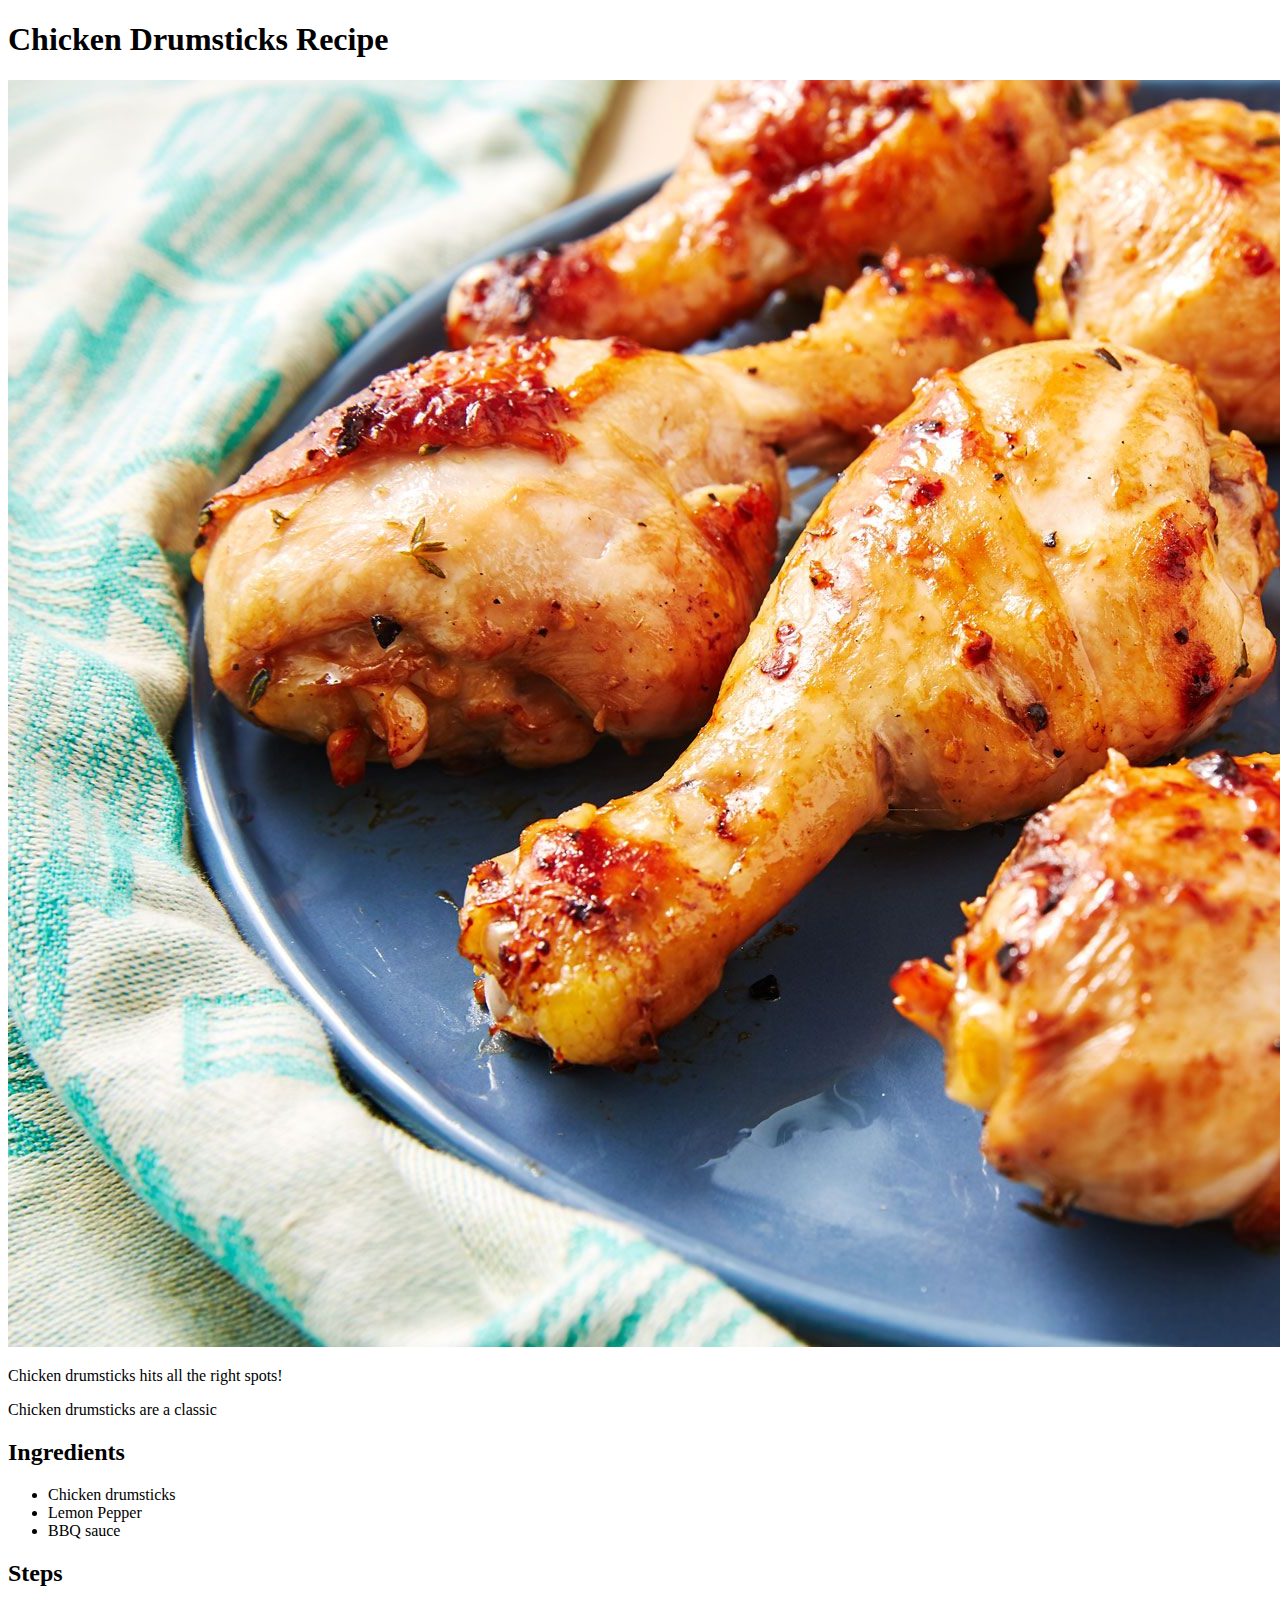
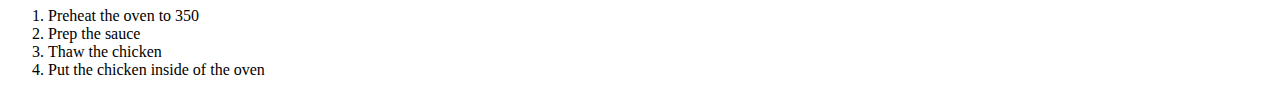
<file: recipes/chicken-drumstick.html>
<!DOCTYPE html>
<html lang="en">
<head>
    <meta charset="UTF-8">
    <meta http-equiv="X-UA-Compatible" content="IE=edge">
    <meta name="viewport" content="width=device-width, initial-scale=1.0">
    <title>Chicken Drumsticks</title>
</head>
<body>
    <h1>Chicken Drumsticks Recipe</h1>
    <img src="../img/chicken-drumsticks.jpg" alt="chicken-drumsticks">
    <p>Chicken drumsticks hits all the right spots!</p>
    <p>Chicken drumsticks are a classic</p>
    <h2>Ingredients </h2>
    <ul>
        <li>Chicken drumsticks</li>
        <li>Lemon Pepper</li>
        <li>BBQ sauce</li>
    </ul>
    <h2>Steps</h2>
    <ol>
        <li>Preheat the oven to 350</li>
        <li>Prep the sauce</li>
        <li>Thaw the chicken</li>
        <li>Put the chicken inside of the oven</li>
    </ol>
</body>
</html>
</file>
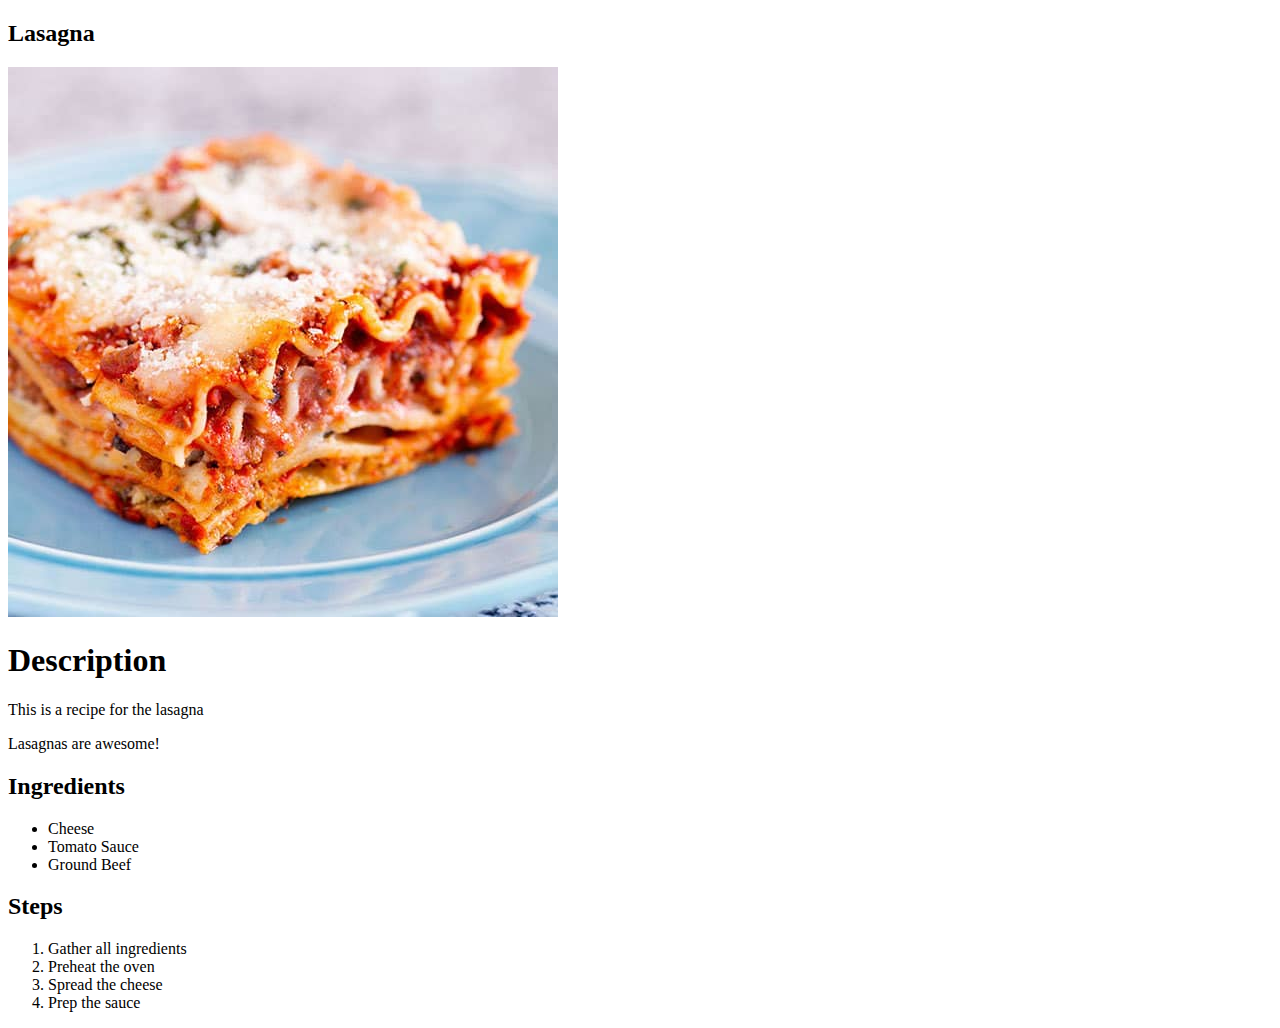
<file: recipes/lasagna.html>
<!DOCTYPE html>

<html lang="en">
<head>
    <meta charset="UTF-8">
    <meta http-equiv="X-UA-Compatible" content="IE=edge">
    <meta name="viewport" content="width=device-width, initial-scale=1.0">
    <title>Lasagna</title>
</head>
<body>
    <h2>Lasagna</h2>
    <img src=" ../img/lasagna.jpg" alt="lasagna">
    <h1>Description</h1>
    <p>This is a recipe for the lasagna</p>
    <p>Lasagnas are awesome!</p>
    <h2>Ingredients</h2>
    <ul>
        <li>Cheese</li>
        <li>Tomato Sauce</li>
        <li>Ground Beef</li>
    </ul>
    <h2>Steps</h2>
    <ol>
        <li>Gather all ingredients</li>
        <li>Preheat the oven</li>
        <li>Spread the cheese</li>
        <li>Prep the sauce</li>
    </ol>
</body>
</html>
</file>
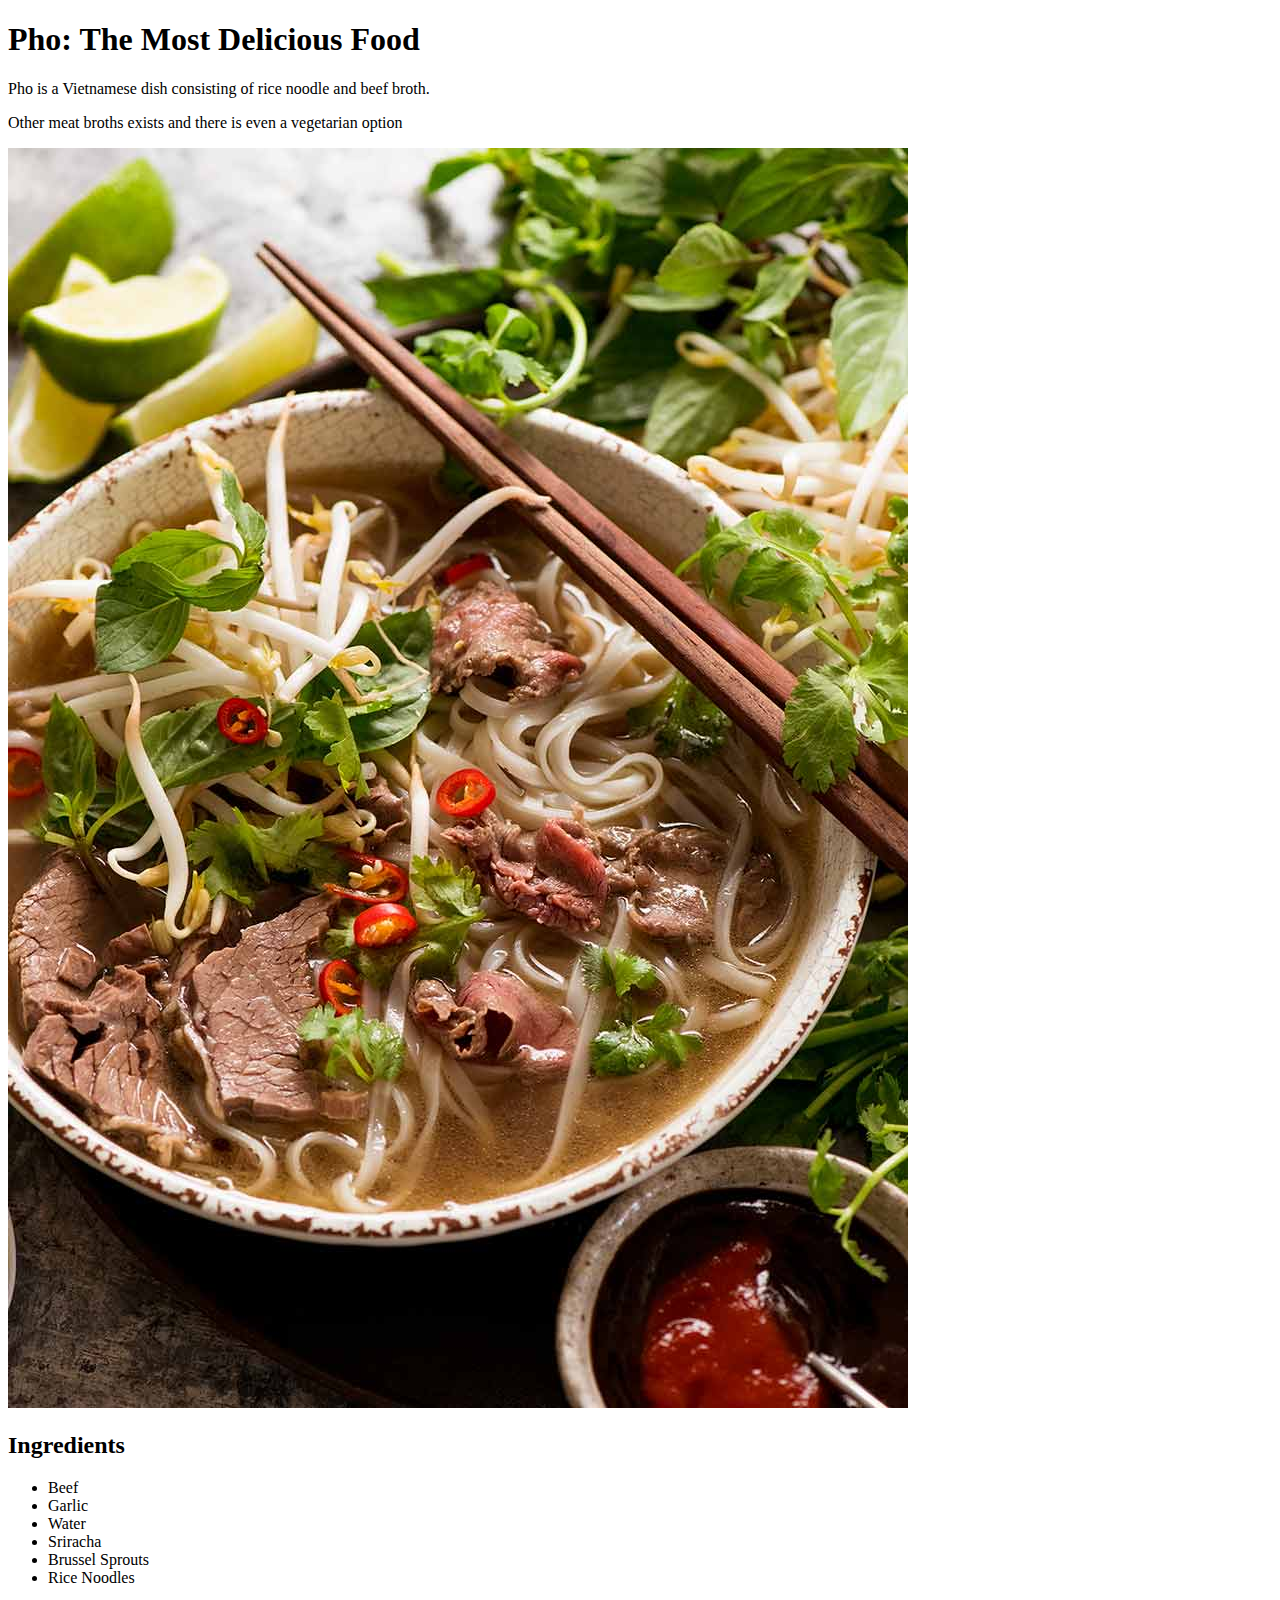
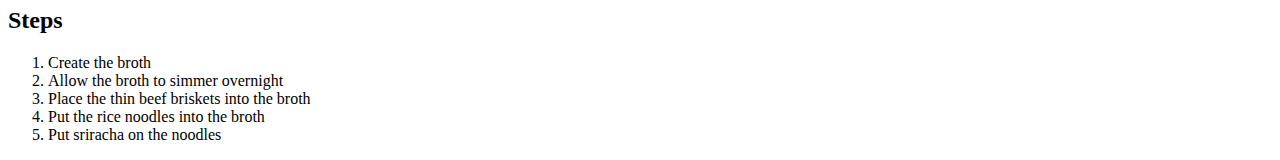
<file: recipes/pho.html>
<!DOCTYPE html>
<html lang="en">
<head>
    <meta charset="UTF-8">
    <meta http-equiv="X-UA-Compatible" content="IE=edge">
    <meta name="viewport" content="width=device-width, initial-scale=1.0">
    <title>Pho Get About It</title>
    
</head>
<body>
    <h1>Pho: The Most Delicious Food</h1>
    <p>Pho is a Vietnamese dish consisting of rice noodle and beef broth.</p>
    <p>Other meat broths exists and there is even a vegetarian option</p>
    <img src="../img/pho.jpg" alt="Pho">
    <!-- Why isn't the img height & weight attributes working?? -->

    <h2>Ingredients</h2>
    <ul>
        <li>Beef</li>
        <li>Garlic</li>
        <li>Water</li>
        <li>Sriracha</li>
        <li>Brussel Sprouts</li>
        <li>Rice Noodles</li>
    </ul>
    
    <h2>Steps</h2>
    <ol>
        <li>Create the broth</li>
        <li>Allow the broth to simmer overnight</li>
        <li>Place the thin beef briskets into the broth</li>
        <li>Put the rice noodles into the broth</li>
        <li>Put sriracha on the noodles</li>
    </ol>

</body>
</html>
</file>
